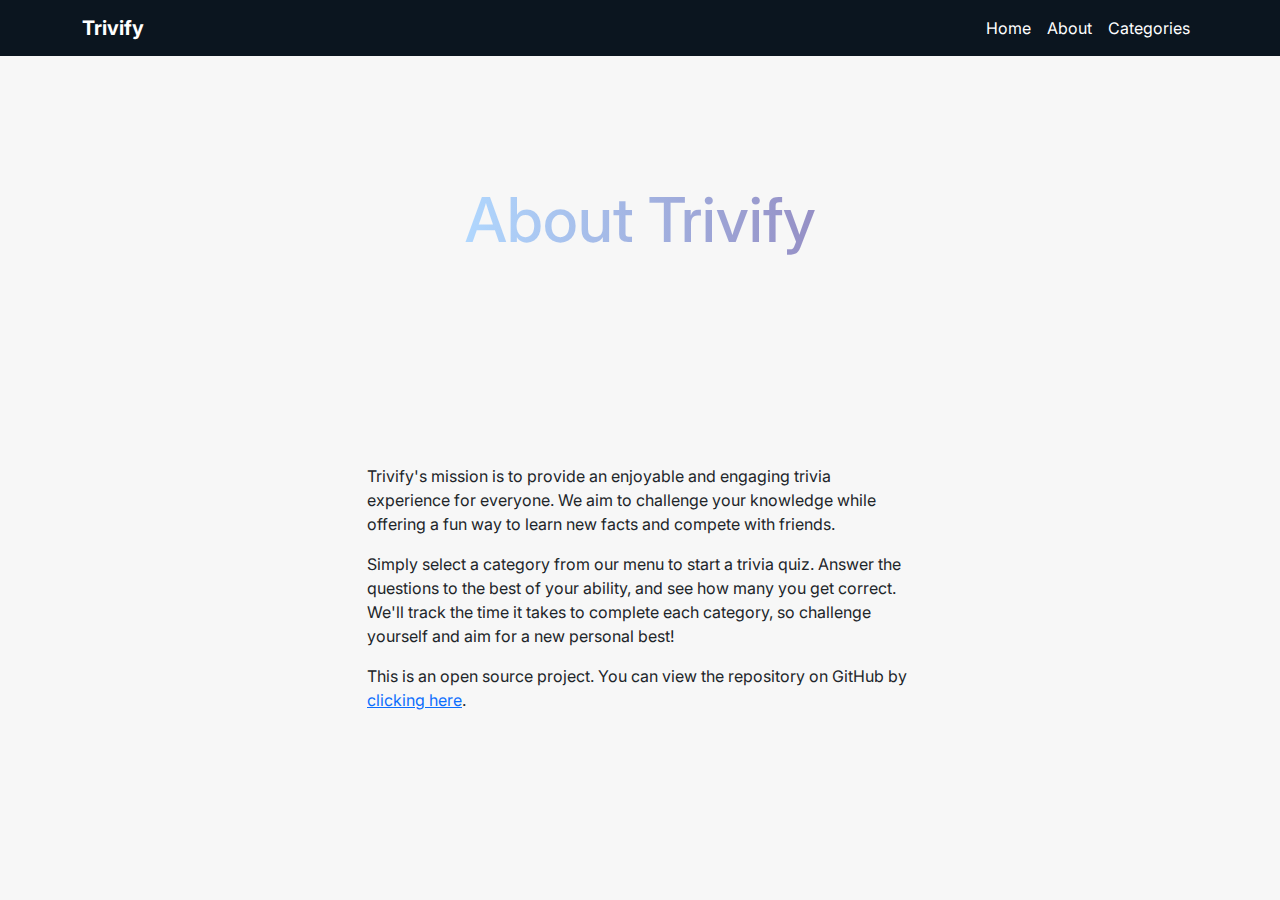
<file: about.html>
<!DOCTYPE html>
<html lang="en">
  <head>
    <meta charset="UTF-8" />
    <meta name="viewport" content="width=device-width, initial-scale=1.0" />
    <title>Trivify | About</title>
    <link
      href="https://cdn.jsdelivr.net/npm/bootstrap@5.3.3/dist/css/bootstrap.min.css"
      rel="stylesheet"
      integrity="sha384-QWTKZyjpPEjISv5WaRU9OFeRpok6YctnYmDr5pNlyT2bRjXh0JMhjY6hW+ALEwIH"
      crossorigin="anonymous"
    />
    <script
      src="https://cdn.jsdelivr.net/npm/bootstrap@5.3.3/dist/js/bootstrap.bundle.min.js"
      integrity="sha384-YvpcrYf0tY3lHB60NNkmXc5s9fDVZLESaAA55NDzOxhy9GkcIdslK1eN7N6jIeHz"
      crossorigin="anonymous"
    ></script>
    <link rel="stylesheet" href="css/style.css" />
  </head>
  <body>
    <nav class="navbar navbar-expand-lg quiz-nav">
      <div class="container">
        <a class="navbar-brand" href="#">Trivify</a>
        <button
          class="navbar-toggler"
          type="button"
          data-bs-toggle="collapse"
          data-bs-target="#navbarSupportedContent"
          aria-controls="navbarSupportedContent"
          aria-expanded="false"
          aria-label="Toggle navigation"
        >
          <span class="navbar-toggler-icon"></span>
        </button>
        <div class="collapse navbar-collapse" id="navbarSupportedContent">
          <ul class="navbar-nav ms-auto mb-2 mb-lg-0">
            <li class="nav-item">
              <a class="nav-link" href="index.html">Home</a>
            </li>
            <li class="nav-item">
              <a class="nav-link" href="about.html">About</a>
            </li>
            <li class="nav-item">
              <a class="nav-link" href="categories.html">Categories</a>
            </li>
          </ul>
        </div>
      </div>
    </nav>
    <div class="page-header">
      <div class="mb-4 text-center">
        <h1><span>About Trivify</span></h1>
      </div>
    </div>
    <div class="container mt-5">
      <div class="row mb-4 justify-content-center">
        <div class="col-lg-6 mb-3">
          <div class="mb-3">
            <p>
              Trivify's mission is to provide an enjoyable and engaging trivia
              experience for everyone. We aim to challenge your knowledge while
              offering a fun way to learn new facts and compete with friends.
            </p>
            <p>
              Simply select a category from our menu to start a trivia quiz.
              Answer the questions to the best of your ability, and see how many
              you get correct. We'll track the time it takes to complete each
              category, so challenge yourself and aim for a new personal best!
            </p>
            <p>
              This is an open source project. You can view the repository on
              GitHub by
              <a
                href="https://github.com/JordanWheelerDev/Trivify"
                target="_blank"
                >clicking here</a
              >.
            </p>
          </div>
        </div>
      </div>
    </div>
  </body>
</html>
</file>
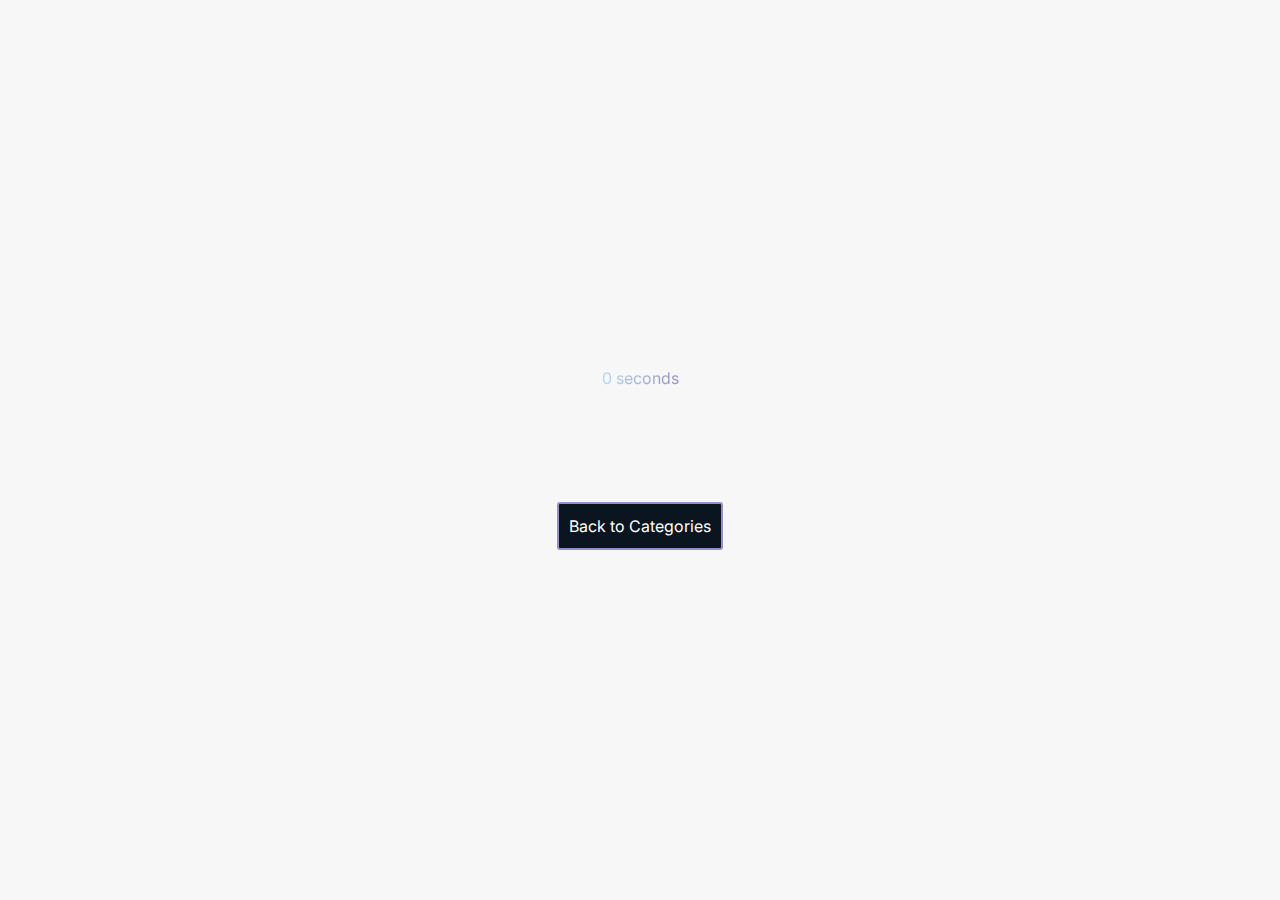
<file: trivia.html>
<!DOCTYPE html>
<html lang="en">
  <head>
    <meta charset="UTF-8" />
    <meta name="viewport" content="width=device-width, initial-scale=1.0" />
    <title>Document</title>
    <link
      href="https://cdn.jsdelivr.net/npm/bootstrap@5.3.3/dist/css/bootstrap.min.css"
      rel="stylesheet"
      integrity="sha384-QWTKZyjpPEjISv5WaRU9OFeRpok6YctnYmDr5pNlyT2bRjXh0JMhjY6hW+ALEwIH"
      crossorigin="anonymous"
    />
    <script
      src="https://cdn.jsdelivr.net/npm/bootstrap@5.3.3/dist/js/bootstrap.bundle.min.js"
      integrity="sha384-YvpcrYf0tY3lHB60NNkmXc5s9fDVZLESaAA55NDzOxhy9GkcIdslK1eN7N6jIeHz"
      crossorigin="anonymous"
    ></script>
    <script src="js/toastify.js"></script>
    <link rel="stylesheet" href="css/toastify.css" />
    <link rel="stylesheet" href="css/trivia.css" />
  </head>
  <body>
    <div class="landing-header">
      <div class="mb-4 text-center">
        <h1><span id="categoryTitle"></span></h1>
        <div id="timer-container" class="text-center mt-3">
          <span id="timer">0 seconds</span>
        </div>
      </div>
      <div class="container mt-3">
        <div class="row">
          <div class="col-md-8 offset-md-2">
            <div id="question-container" class="text-center">
              <h5 id="question" class="mb-4"></h5>
              <div id="options"></div>
            </div>
            <div class="text-center">
              <button id="backToCats" class="tt-button-primary-otl mt-5">
                Back to Categories
              </button>
            </div>
          </div>
        </div>
      </div>
    </div>

    <script src="js/trivia.js"></script>
    <script>
      // Check if the selectedCategory exists in local storage
      const selectedCategory = localStorage.getItem("selectedCategory");
      if (selectedCategory) {
        startQuiz(selectedCategory); // Start the quiz with the selected category
      } else {
        alert("Category not found"); // Display an alert if the category is not found
      }
    </script>
  </body>
</html>
</file>
<file: css/style.css>
@import url("https://fonts.googleapis.com/css2?family=Inter:wght@100..900&display=swap");

body {
  font-family: "Inter", sans-serif;
  margin: 0;
  padding: 0;
  background-color: #f7f7f7;
}

.landing-header {
  display: flex;
  justify-content: center;
  align-items: center;
  flex-direction: column;
  height: 90vh;
  background-color: #0b151f;
  background: url("https://raw.githubusercontent.com/JordanWheelerDev/Resumify-v2/main/imgs/modernbg.jpg");
  background-repeat: no-repeat;
  background-size: cover;
  background-position: center;
}

.landing-header h1 {
  color: white;
  font-size: 62px;
}

.landing-header span {
  background: -webkit-linear-gradient(180deg, #958fc5, #b0d7fe);
  -webkit-background-clip: text;
  -webkit-text-fill-color: transparent;
}

.landing-header h2 {
  color: white;
  font-size: 44px;
}

.page-header {
  display: flex;
  justify-content: center;
  align-items: center;
  flex-direction: column;
  height: 40vh;
  background-color: #0b151f;
  background: url("https://raw.githubusercontent.com/JordanWheelerDev/Resumify-v2/main/imgs/modernbg.jpg");
  background-repeat: no-repeat;
  background-size: cover;
  background-position: center;
}

.page-header h1 {
  color: white;
  font-size: 62px;
}

.page-header span {
  background: -webkit-linear-gradient(180deg, #958fc5, #b0d7fe);
  -webkit-background-clip: text;
  -webkit-text-fill-color: transparent;
}

.page-header h2 {
  color: white;
  font-size: 44px;
}

.quiz-nav {
  background-color: #0b151f;
}

.quiz-nav .navbar-brand {
  color: white;
  font-weight: bold;
}

.quiz-nav .nav-link {
  color: white;
}

.landing-header h1 {
  color: white;
  font-size: 62px;
}

.landing-header span {
  background: -webkit-linear-gradient(180deg, #958fc5, #b0d7fe);
  -webkit-background-clip: text;
  -webkit-text-fill-color: transparent;
}

.landing-header h2 {
  color: white;
  font-size: 44px;
}

.tt-button-primary-otl {
  background-color: #0b151f;
  border: 2px solid #958fc5;
  color: white;
  border-radius: 3px;
  padding: 10px 10px;
  transition: all 0.3s ease;
}

.tt-button-primary-otl:hover {
  background-color: #958fc5;
  border: 2px solid #0b151f;
  color: white;
}

.tt-button-secondary-otl {
  background-color: #0b151f;
  border: 2px solid #b0d7fe;
  color: white;
  border-radius: 3px;
  padding: 10px 10px;
}

.category-title {
  color: #0b151f;
  font-weight: bold;
  font-size: 34px;
}

.cat-overlay {
  background-color: rgba(0, 0, 0, 0.5);
  position: absolute;
  top: 0;
  left: 0;
  width: 100%;
  height: 100%;
  z-index: 1;
  text-align: center;
  display: flex;
  justify-content: center;
  align-items: center;
  color: white;
  border-radius: 10px;
  transition: all 0.3s ease;
}

.cat-overlay:hover {
  background-color: rgba(0, 0, 0, 0.7);
  cursor: pointer;
}

.cat-overlay h4 {
  font-size: 24px;
}

.cat-hockey {
  width: 100%;
  height: 150px;
  background: url("../img/trivia/hockey.jpg");
  background-repeat: no-repeat;
  background-size: cover;
  background-position: center;
  position: relative;
  border-radius: 10px;
}

.cat-baseball {
  width: 100%;
  height: 150px;
  background: url("../img/trivia/baseball.jpg");
  background-repeat: no-repeat;
  background-size: cover;
  background-position: center;
  position: relative;
  border-radius: 10px;
}

.cat-football {
  width: 100%;
  height: 150px;
  background: url("../img/trivia/football.jpg");
  background-repeat: no-repeat;
  background-size: cover;
  background-position: center;
  position: relative;
  border-radius: 10px;
}

.cat-basketball {
  width: 100%;
  height: 150px;
  background: url("../img/trivia/basketball.jpg");
  background-repeat: no-repeat;
  background-size: cover;
  background-position: center;
  position: relative;
  border-radius: 10px;
}

.cat-soccer {
  width: 100%;
  height: 150px;
  background: url("../img/trivia/soccer.jpg");
  background-repeat: no-repeat;
  background-size: cover;
  background-position: center;
  position: relative;
  border-radius: 10px;
}

.cat-golf {
  width: 100%;
  height: 150px;
  background: url("../img/trivia/golf.jpg");
  background-repeat: no-repeat;
  background-size: cover;
  background-position: center;
  position: relative;
  border-radius: 10px;
}

.cat-tennis {
  width: 100%;
  height: 150px;
  background: url("../img/trivia/tennis.jpg");
  background-repeat: no-repeat;
  background-size: cover;
  background-position: center;
  position: relative;
  border-radius: 10px;
}

.cat-rock-music {
  width: 100%;
  height: 150px;
  background: url("../img/trivia/rock-music.jpg");
  background-repeat: no-repeat;
  background-size: cover;
  background-position: center;
  position: relative;
  border-radius: 10px;
}

.cat-hip-hop-music {
  width: 100%;
  height: 150px;
  background: url("../img/trivia/hip-hop-music.jpg");
  background-repeat: no-repeat;
  background-size: cover;
  background-position: center;
  position: relative;
  border-radius: 10px;
}

.cat-rap-music {
  width: 100%;
  height: 150px;
  background: url("../img/trivia/rap-music.jpg");
  background-repeat: no-repeat;
  background-size: cover;
  background-position: center;
  position: relative;
  border-radius: 10px;
}

.cat-jazz-music {
  width: 100%;
  height: 150px;
  background: url("../img/trivia/jazz-music.jpg");
  background-repeat: no-repeat;
  background-size: cover;
  background-position: center;
  position: relative;
  border-radius: 10px;
}

.cat-classical-music {
  width: 100%;
  height: 150px;
  background: url("../img/trivia/classical-music.jpg");
  background-repeat: no-repeat;
  background-size: cover;
  background-position: center;
  position: relative;
  border-radius: 10px;
}

.cat-electronic-music {
  width: 100%;
  height: 150px;
  background: url("../img/trivia/electronic-music.jpg");
  background-repeat: no-repeat;
  background-size: cover;
  background-position: center;
  position: relative;
  border-radius: 10px;
}

.cat-pop-music {
  width: 100%;
  height: 150px;
  background: url("../img/trivia/pop-music.jpg");
  background-repeat: no-repeat;
  background-size: cover;
  background-position: center;
  position: relative;
  border-radius: 10px;
}

.cat-country-music {
  width: 100%;
  height: 150px;
  background: url("../img/trivia/country-music.jpg");
  background-repeat: no-repeat;
  background-size: cover;
  background-position: center;
  position: relative;
  border-radius: 10px;
}
</file>
<file: css/toastify.css>
/*!
 * Toastify js 1.12.0
 * https://github.com/apvarun/toastify-js
 * @license MIT licensed
 *
 * Copyright (C) 2018 Varun A P
 */

.toastify {
    padding: 12px 20px;
    color: #ffffff;
    display: inline-block;
    box-shadow: 0 3px 6px -1px rgba(0, 0, 0, 0.12), 0 10px 36px -4px rgba(77, 96, 232, 0.3);
    background: -webkit-linear-gradient(315deg, #73a5ff, #5477f5);
    background: linear-gradient(135deg, #73a5ff, #5477f5);
    position: fixed;
    opacity: 0;
    transition: all 0.4s cubic-bezier(0.215, 0.61, 0.355, 1);
    border-radius: 2px;
    cursor: pointer;
    text-decoration: none;
    max-width: calc(50% - 20px);
    z-index: 2147483647;
}

.toastify.on {
    opacity: 1;
}

.toast-close {
    background: transparent;
    border: 0;
    color: white;
    cursor: pointer;
    font-family: inherit;
    font-size: 1em;
    opacity: 0.4;
    padding: 0 5px;
}

.toastify-right {
    right: 15px;
}

.toastify-left {
    left: 15px;
}

.toastify-top {
    top: -150px;
}

.toastify-bottom {
    bottom: -150px;
}

.toastify-rounded {
    border-radius: 25px;
}

.toastify-avatar {
    width: 1.5em;
    height: 1.5em;
    margin: -7px 5px;
    border-radius: 2px;
}

.toastify-center {
    margin-left: auto;
    margin-right: auto;
    left: 0;
    right: 0;
    max-width: fit-content;
    max-width: -moz-fit-content;
}

@media only screen and (max-width: 360px) {
    .toastify-right, .toastify-left {
        margin-left: auto;
        margin-right: auto;
        left: 0;
        right: 0;
        max-width: fit-content;
    }
}
</file>
<file: css/trivia.css>
@import url("https://fonts.googleapis.com/css2?family=Inter:wght@100..900&display=swap");

body {
  font-family: "Inter", sans-serif;
  margin: 0;
  padding: 0;
  background-color: #f7f7f7;
  height: 100vh;
}

.landing-header {
  display: flex;
  justify-content: center;
  align-items: center;
  flex-direction: column;
  height: 100vh;
  background-color: #0b151f;
  background: url("https://raw.githubusercontent.com/JordanWheelerDev/Resumify-v2/main/imgs/modernbg.jpg");
  background-repeat: no-repeat;
  background-size: cover;
  background-position: center;
}

.landing-header h1 {
  color: white;
  font-size: 62px;
}

.landing-header span {
  background: -webkit-linear-gradient(180deg, #958fc5, #b0d7fe);
  -webkit-background-clip: text;
  -webkit-text-fill-color: transparent;
}

.landing-header h2 {
  color: white;
  font-size: 44px;
}

#question {
  color: white;
  font-size: 24px;
}

.quiz-nav {
  background-color: #0b151f;
}

.quiz-nav .navbar-brand {
  color: white;
  font-weight: bold;
}

.quiz-nav .nav-link {
  color: white;
}

.landing-header h1 {
  color: white;
  font-size: 62px;
}

.landing-header span {
  background: -webkit-linear-gradient(180deg, #958fc5, #b0d7fe);
  -webkit-background-clip: text;
  -webkit-text-fill-color: transparent;
}

.landing-header h2 {
  color: white;
  font-size: 44px;
}

.tt-button-primary-otl {
  background-color: #0b151f;
  border: 2px solid #958fc5;
  color: white;
  border-radius: 3px;
  padding: 10px 10px;
  transition: all 0.3s ease;
}

.tt-button-primary-otl:hover {
  background-color: #958fc5;
  border: 2px solid #0b151f;
  color: white;
}

.tt-button-secondary-otl {
  background-color: #0b151f;
  border: 2px solid #b0d7fe;
  color: white;
  border-radius: 3px;
  padding: 10px 10px;
}
</file>
